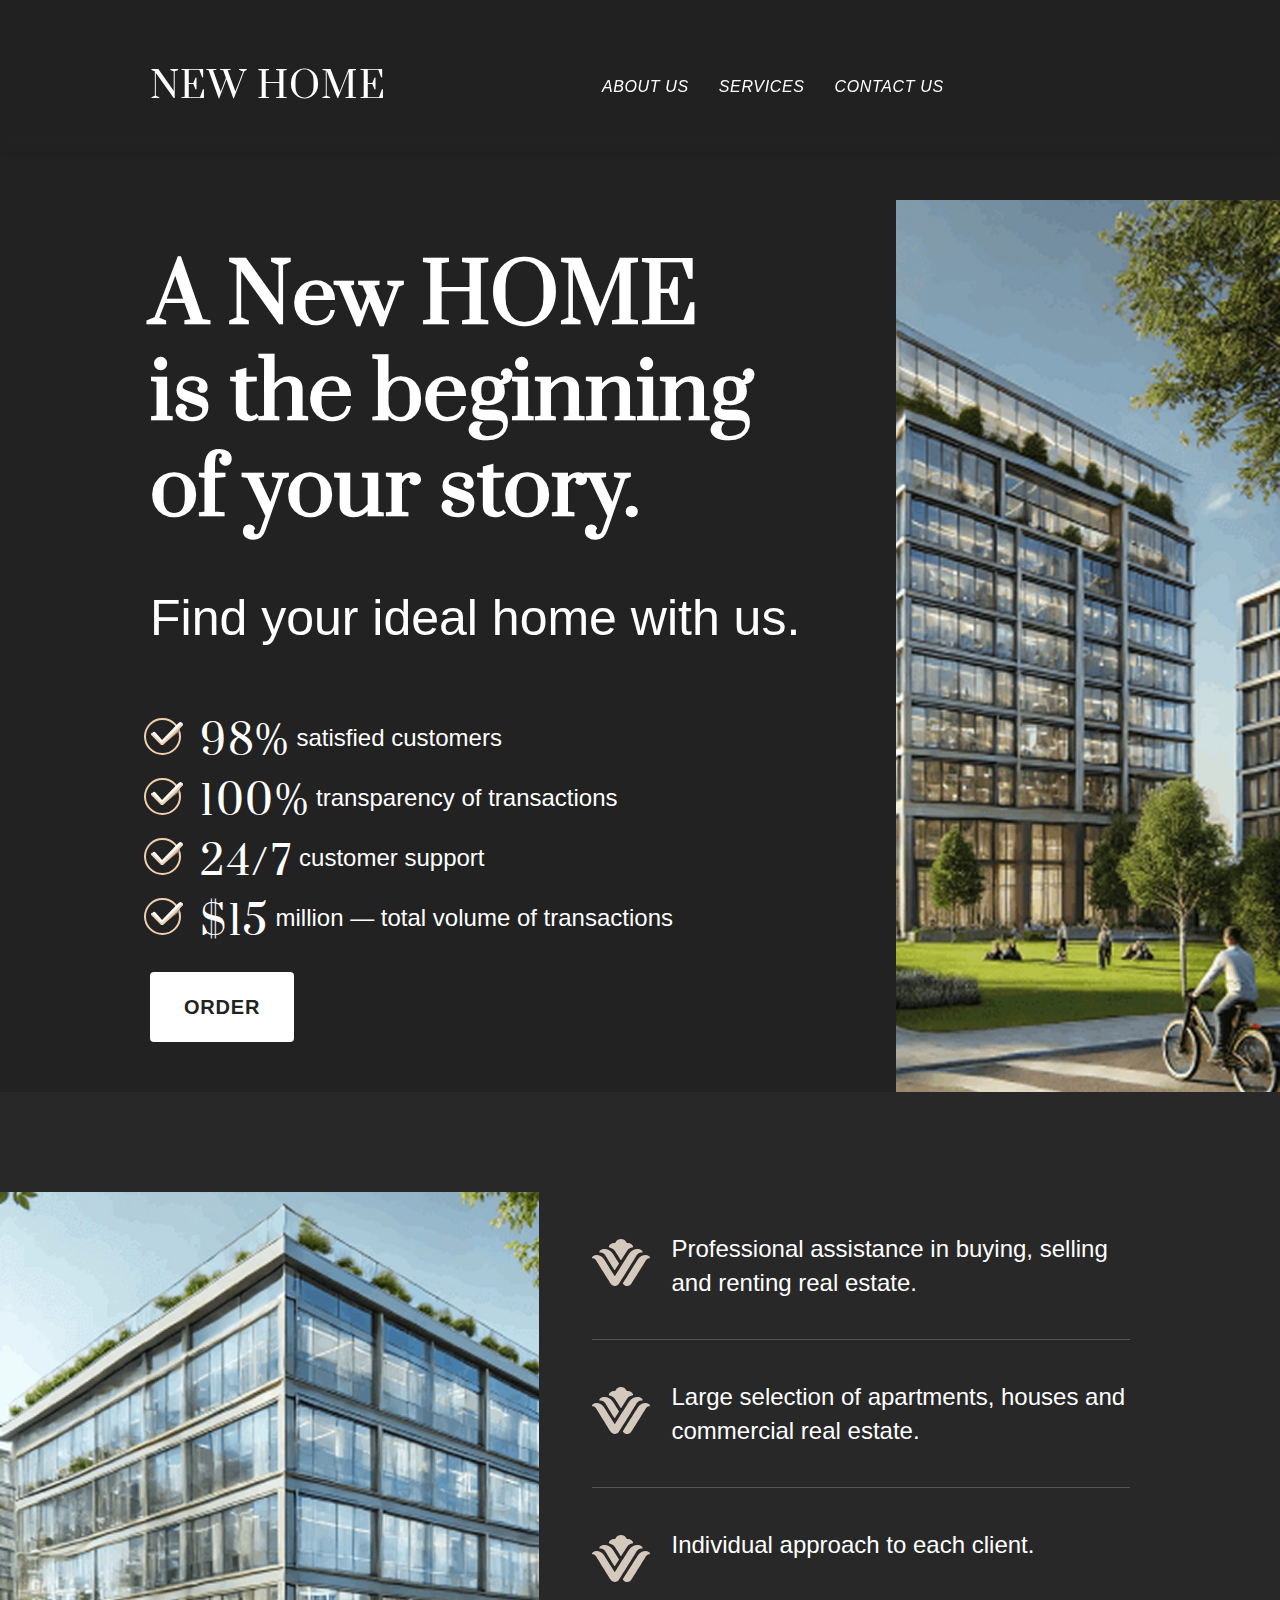
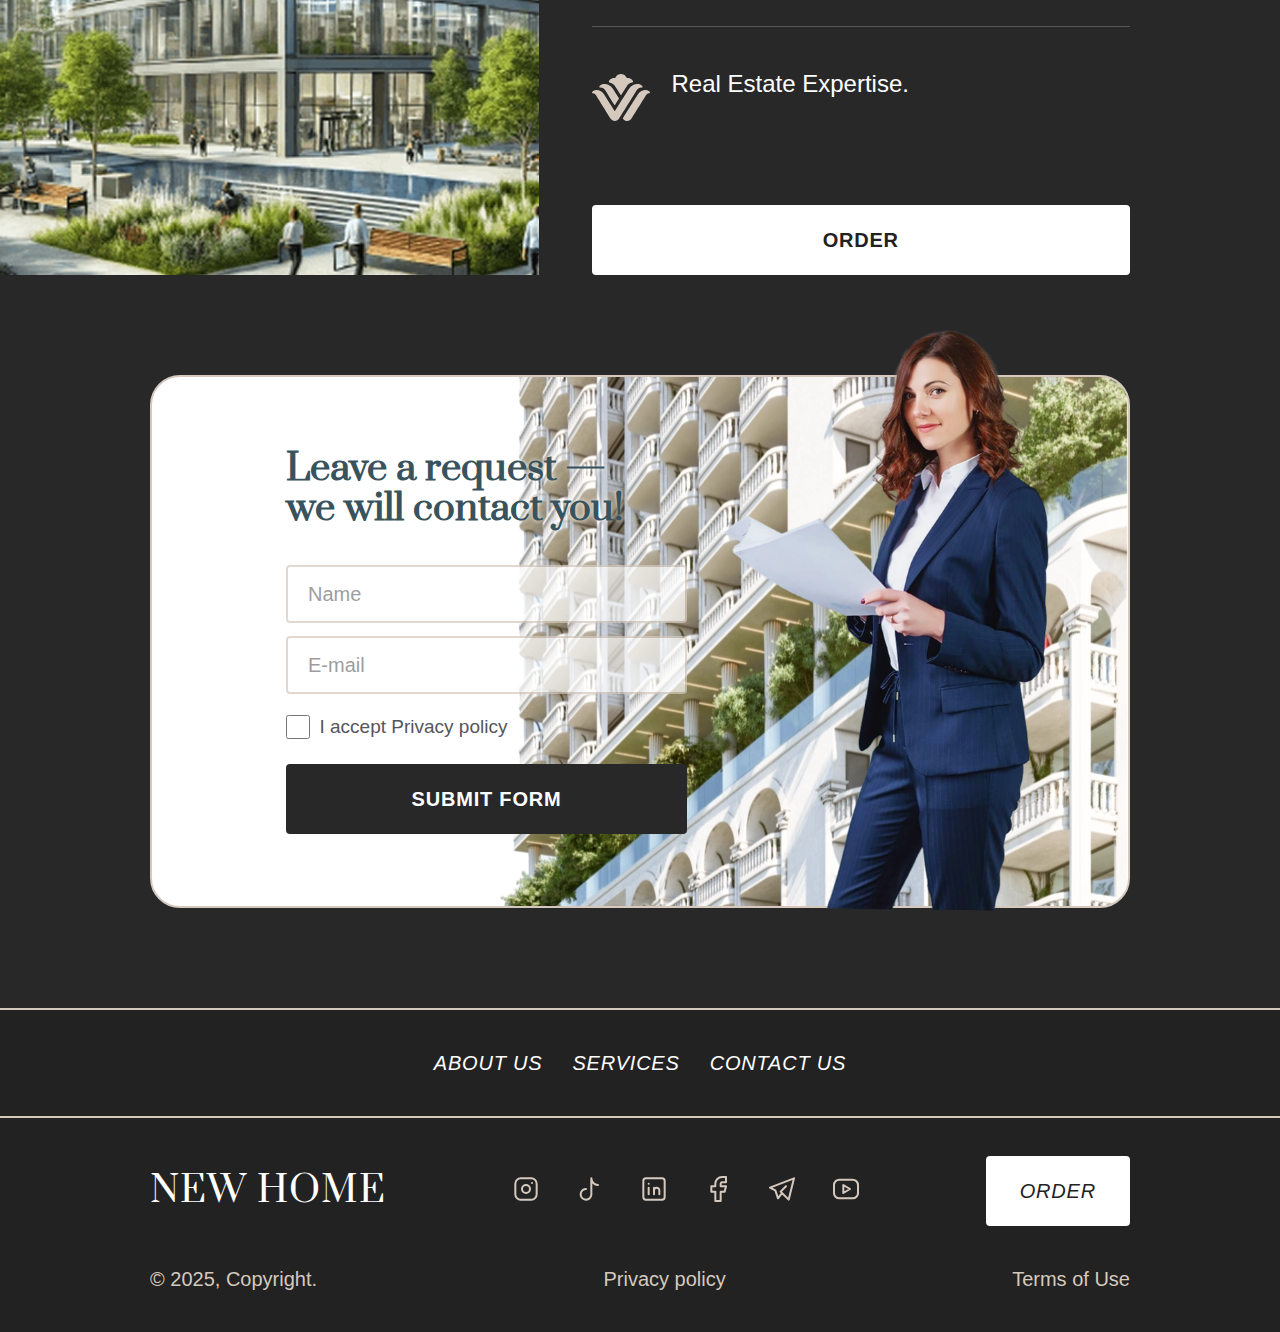
<file: index.html>
<!DOCTYPE html>
<html lang="en">

<head>
  <meta charset="UTF-8">
  <meta name="viewport" content="width=device-width, initial-scale=1.0">
  <link href="css/normalize.css" rel="stylesheet">
  <link href="css/global_style.css" rel="stylesheet">
  <link href="css/style.css" rel="stylesheet">
  <link href="css/media.css" rel="stylesheet">
  <link href="img/flag.svg" rel="shortcut icon">
  <title>New&nbsp;HOME</title>
</head>

<body class="body">
  <header class="header">
    <div class="container header__container">
      <a class="header__logo logo" href="#">New HOME</a>
      <nav class="header__nav nav">
        <ul class="nav__list list">
          <li class="nav__item"><a class="nav__link" href="#hero">About&nbsp;us</a></li>
          <li class="nav__item"><a class="nav__link" href="#offers">Services</a></li>
          <li class="nav__item"><a class="nav__link" href="#appeal">Contact&nbsp;us</a></li>
        </ul>
      </nav>
    </div>
  </header>
  <main class="main">
    <section class="hero" id="hero">
      <div class="container hero__container">
        <h1 class="hero__title">A&nbsp;New&nbsp;HOME is&nbsp;the beginning of&nbsp;your story.</h1>
        <p class="hero__descr">Find your ideal home with&nbsp;us.</p>
        <ul class="hero__list">
          <li class="hero__list-item">
            <p class="hero__digits">98%</p>
            <p class="hero__text">satisfied customers</p>
          </li>
          <li class="hero__list-item">
            <p class="hero__digits">100%</p>
            <p class="hero__text">transparency of&nbsp;transactions</p>
          </li>
          <li class="hero__list-item">
            <p class="hero__digits">24/7</p>
            <p class="hero__text">customer support</p>
          </li>
          <li class="hero__list-item">
            <p class="hero__digits">$15</p>
            <p class="hero__text">million&nbsp;&mdash; total volume of&nbsp;transactions</p>
          </li>
        </ul>
        <a class="button" href="#">Order</a>
      </div>
    </section>
    <section class="offers" id="offers">
      <div class="container offers__container">
        <div class="offers__left"></div>
        <div class="offers__center">
          <ul class="offers__list list">
            <li class="offers__list-item">
              <p class="offers__text">Professional assistance in&nbsp;buying, selling and renting real
                estate.</p>
            </li>
            <li class="offers__list-item">
              <p class="offers__text">Large selection of&nbsp;apartments, houses and commercial real
                estate.</p>
            </li>
            <li class="offers__list-item">
              <p class="offers__text">Individual approach to&nbsp;each client.</p>
            </li>
            <li class="offers__list-item">
              <p class="offers__text">Real Estate Expertise.</p>
            </li>
          </ul>
          <a class="button offers__button" href="#">Order</a>
        </div>
        <div class="offers__right"></div>
      </div>
    </section>
    <section class="appeal" id="appeal">
      <div class="container appeal__container">
        <div class="appeal__card">
          <h2 class="appeal__title">Leave a&nbsp;request&nbsp;&mdash; we&nbsp;will contact you!</h2>
          <form class="appeal__form form">
            <input class="form__input" type="name" placeholder="Name">
            <input class="form__input" type="email" placeholder="E-mail">
            <label class="form__checkbox checkbox">
              <input class="checkbox__input" id="form-check" type="checkbox" name="I accept Privacy policy">
              <span class="checkbox__text"> I&nbsp;accept Privacy policy</span>
            </label>

            <button class="button form__button" type="submit">Submit form</button>
          </form>
        </div>
      </div>
    </section>
  </main>

  <footer class="footer">
    <div class="footer__top">
      <div class="container footer__container">
        <nav class="header__nav nav">
          <ul class="nav__list list">
            <li class="nav__item"><a class="nav__link" href="#hero">About&nbsp;us</a></li>
            <li class="nav__item"><a class="nav__link" href="#offers">Services</a></li>
            <li class="nav__item"><a class="nav__link" href="#appeal">Contact&nbsp;us</a></li>
          </ul>
        </nav>
      </div>
    </div>
    <div class="footer__center">
      <div class="container footer__container">
        <a class="footer__logo logo" href="#">New&nbsp;HOME</a>
        <nav class="footer__social-nav social">
          <ul class="social__list list">
            <li class="social__item"><a class="social__link" href="#"><svg class="social__img" xmlns="http://www.w3.org/2000/svg" width="32" height="32" viewBox="0 0 32 32" fill="none">
                  <g clip-path="url(#clip0_65_1272)">
                    <path d="M21.332 5.33203H10.6654C7.71985 5.33203 5.33203 7.71985 5.33203 10.6654V21.332C5.33203 24.2775 7.71985 26.6654 10.6654 26.6654H21.332C24.2775 26.6654 26.6654 24.2775 26.6654 21.332V10.6654C26.6654 7.71985 24.2775 5.33203 21.332 5.33203Z" stroke-width="2" stroke-linecap="round" stroke-linejoin="round"></path>
                    <path d="M16 20C18.2091 20 20 18.2091 20 16C20 13.7909 18.2091 12 16 12C13.7909 12 12 13.7909 12 16C12 18.2091 13.7909 20 16 20Z" stroke-width="2" stroke-linecap="round" stroke-linejoin="round"></path>
                    <path d="M22 10V10.001" stroke-width="2" stroke-linecap="round" stroke-linejoin="round"></path>
                  </g>
                </svg></a></li>
            <li class="social__item"><a class="social__link" href="#"><svg class="social__img" xmlns="http://www.w3.org/2000/svg" width="32" height="32" viewBox="0 0 32 32" fill="none">
                  <g clip-path="url(#clip0_65_1273)">
                    <path d="M12.0013 15.9987C10.9465 15.9987 9.91533 16.3115 9.03826 16.8975C8.1612 17.4836 7.47761 18.3165 7.07395 19.2911C6.67028 20.2656 6.56466 21.3379 6.77045 22.3725C6.97624 23.4071 7.48419 24.3574 8.23007 25.1033C8.97595 25.8491 9.92626 26.3571 10.9608 26.5629C11.9954 26.7687 13.0677 26.6631 14.0423 26.2594C15.0168 25.8557 15.8498 25.1721 16.4358 24.2951C17.0218 23.418 17.3346 22.3869 17.3346 21.332V5.33203C17.3346 7.10014 18.037 8.79583 19.2873 10.0461C20.5375 11.2963 22.2332 11.9987 24.0013 11.9987" stroke-width="2" stroke-linecap="round" stroke-linejoin="round"></path>
                  </g>
                </svg></a></li>
            <li class="social__item"><a class="social__link" href="#"><svg class="social__img" xmlns="http://www.w3.org/2000/svg" width="32" height="32" viewBox="0 0 32 32" fill="none">
                  <g clip-path="url(#clip0_65_1274)">
                    <path d="M23.9987 5.33203H7.9987C6.52594 5.33203 5.33203 6.52594 5.33203 7.9987V23.9987C5.33203 25.4715 6.52594 26.6654 7.9987 26.6654H23.9987C25.4715 26.6654 26.6654 25.4715 26.6654 23.9987V7.9987C26.6654 6.52594 25.4715 5.33203 23.9987 5.33203Z" stroke-width="2" stroke-linecap="round" stroke-linejoin="round"></path>
                    <path d="M10.668 14.668V21.3346" stroke-width="2" stroke-linecap="round" stroke-linejoin="round"></path>
                    <path d="M10.668 10.668V10.6813" stroke-width="2" stroke-linecap="round" stroke-linejoin="round"></path>
                    <path d="M16 21.3346V14.668" stroke-width="2" stroke-linecap="round" stroke-linejoin="round"></path>
                    <path d="M21.3333 21.3346V17.3346C21.3333 16.6274 21.0524 15.9491 20.5523 15.449C20.0522 14.9489 19.3739 14.668 18.6667 14.668C17.9594 14.668 17.2811 14.9489 16.781 15.449C16.281 15.9491 16 16.6274 16 17.3346" stroke-width="2" stroke-linecap="round" stroke-linejoin="round"></path>
                  </g>
                </svg></a></li>
            <li class="social__item"><a class="social__link" href="#"><svg class="social__img" xmlns="http://www.w3.org/2000/svg" width="32" height="32" viewBox="0 0 32 32" fill="none">
                  <g clip-path="url(#clip0_65_1275)">
                    <path d="M9.33203 13.3333V18.6667H13.332V28H18.6654V18.6667H22.6654L23.9987 13.3333H18.6654V10.6667C18.6654 10.313 18.8058 9.97391 19.0559 9.72386C19.3059 9.47381 19.6451 9.33333 19.9987 9.33333H23.9987V4H19.9987C18.2306 4 16.5349 4.70238 15.2847 5.95262C14.0344 7.20286 13.332 8.89856 13.332 10.6667V13.3333H9.33203Z" stroke-width="2" stroke-linecap="round" stroke-linejoin="round"></path>
                  </g>
                </svg></a></li>
            <li class="social__item"><a class="social__link" href="#"><svg class="social__img" xmlns="http://www.w3.org/2000/svg" width="32" height="32" viewBox="0 0 32 32" fill="none">
                  <g clip-path="url(#clip0_65_1276)">
                    <path d="M20 13.332L14.6667 18.6654L22.6667 26.6654L28 5.33203L4 14.6654L9.33333 17.332L12 25.332L16 19.9987" stroke-width="2" stroke-linecap="round" stroke-linejoin="round"></path>
                  </g>
                </svg></a></li>
            <li class="social__item"><a class="social__link" href="#"><svg class="social__img" xmlns="http://www.w3.org/2000/svg" width="32" height="32" viewBox="0 0 32 32" fill="none">
                  <g clip-path="url(#clip0_65_1277)">
                    <path d="M22.6667 6.66797H9.33333C6.38781 6.66797 4 9.05578 4 12.0013V20.0013C4 22.9468 6.38781 25.3346 9.33333 25.3346H22.6667C25.6122 25.3346 28 22.9468 28 20.0013V12.0013C28 9.05578 25.6122 6.66797 22.6667 6.66797Z" stroke-width="2" stroke-linecap="round" stroke-linejoin="round"></path>
                    <path d="M13.332 12L19.9987 16L13.332 20V12Z" stroke-width="2" stroke-linecap="round" stroke-linejoin="round"></path>
                  </g>
                </svg></a></li>
          </ul>
        </nav>
        <a class="footer__button button" href="#">Order</a>
      </div>
    </div>
    <div class="footer__bottom">
      <div class="container footer__container">
        <p class="footer__copyright footer__text">&copy;&nbsp;2025, Copyright.</p>
        <a class="footer__privacy footer__text" href="#">Privacy policy</a>
        <a class="footer__terms footer__text" href="#">Terms of&nbsp;Use</a>
      </div>
    </div>
  </footer>
</body>

</html>
</file>
<file: css/global_style.css>
@charset "UTF-8";

@font-face {
  font-family: "Prata";
  font-display: swap;
  src: local("Prata Regular"), local("Prata-Regular"), url("../Prata-Regular.ttf");
  font-weight: 400;
  font-style: normal;
}

:root {
  --bg-color: #282829;
  --text-color: #fff;
  --dark-bg-color: #222;
  --input-text-color: #55565a;
  --reserve-color: #d5c9be;
}

* {
  box-sizing: border-box;
}

*::after,
*::before {
  box-sizing: border-box;
}

.body {
  margin: 0;
}

img {
  display: block;
  max-width: 100%;
  height: auto;
}

.body {
  margin: 0;
  font-family: Arial, Helvetica, sans-serif;
  font-style: normal;
  font-weight: 400;
  line-height: normal;
  color: var(--text-color);
  background-color: var(--dark-bg-color);
}

.container {
  margin: 0 auto;
  max-width: 1920px;
  min-width: 320px;
}

.section {
  margin-bottom: 70px;
  max-width: 100%;
}

.list {
  margin: 0;
  padding: 0;
  list-style-type: none;
}


/* links */

a {
  color: inherit;
  text-decoration: none;
  transition: text-decoration 0.2s ease, color 0.2s ease;
}

a:hover,
a:focus-visible {
  outline: none;
  text-decoration: underline;
  text-underline-offset: 5px;
  color: var(--reserve-color);
}

a:active {
  outline: none;
  text-shadow: 0 0 6px var(--text-color);
  color: var(--text-color);
}

.logo {
  position: relative;
  z-index: 50;
  flex-grow: 0;
  align-self: center;
  text-align: center;
  text-wrap: none;
  font-family: Prata;
  font-size: 36px;
  line-height: 150%;
  letter-spacing: 1.08px;
  text-transform: uppercase;
}

.logo:hover,
.logo:focus-visible {
  text-decoration: none;
}

.nav__list {
  display: flex;
  flex-wrap: wrap;
  justify-content: center;
  gap: 10px 30px;
}

.nav__link {
  position: relative;
  z-index: 50;
  font-size: 16px;
  font-style: italic;
  line-height: 150%;
  letter-spacing: 0.64px;
  text-transform: uppercase;
}

/* buttons */

.button {
  display: inline-block;
  margin: 0;
  padding: 32px 50px;
  max-width: 100%;
  text-align: center;
  word-wrap: break-word;
  font-size: 20px;
  font-weight: 700;
  line-height: 150%;
  letter-spacing: 0.8px;
  text-transform: uppercase;
  color: var(--dark-bg-color);
  background-color: var(--text-color);
  border-radius: 4px;
  border: none;

  transition: background-color 0.2s ease, outline 0.2s ease;
}

.button:hover {
  text-decoration: none;
  color: var(--dark-bg-color);
  outline-offset: 3px;
  outline: 5px solid var(--reserve-color);

}

.button:focus-visible:not(:hover):not(:active) {
  text-decoration: none;
  color: var(--dark-bg-color);
  outline-offset: 3px;
  outline: 5px solid var(--input-text-color);
}

.button:active {
  outline-offset: 3px;
  outline: 5px solid var(--text-color);
  background-color: var(--reserve-color);
}


/* forms */

.form__input {
  padding: 14px 20px 14px 40px;
  font-size: 24px;
  line-height: 150%;
  color: var(--input-text-color);
  opacity: 0.7;
  border-radius: 4px;
  border: 2px solid var(--reserve-color);
  background: var(--white, #FFF);
  transition: opacity 0.2s ease, border-color 0.2s ease;
}

.form__input:active,
.form__input:focus-visible {
  opacity: 1;
}

.form__input:not([value=""]):invalid {
  opacity: 1;
  border-color: red;
}

.checkbox {
  display: inline-block;
  padding: 13px 0;
  color: var(--input-text-color);
}

.checkbox__input {
  margin-right: 5px;
  width: 24px;
  height: 24px;
  border-radius: 4px;
}

.checkbox__text {
  vertical-align: super;
  font-size: 19px;
  line-height: 130%;
}

/* social */

.social__list {
  display: flex;
  flex-wrap: wrap;
  gap: 32px;
}

.social__img {
  stroke: var(--reserve-color);
}

.social__link:hover svg,
.social__link:focus-visible svg {
  stroke: var(--input-text-color);
}

.social__link:active svg {
  stroke: var(--text-color);
}
</file>
<file: css/style.css>
/* header */

.header {
  position: fixed;
  z-index: 10;
  top: 0;
  width: 100%;
}

.header__container {
  position: relative;
  padding: 60px 40% 30px 170px;
  display: flex;
  align-items: center;
  gap: 30px;
}

.header__nav {
  justify-self: stretch;
  align-self: center;
  flex-grow: 1
}



.header::after {
  content: "";
  position: absolute;
  z-index: 30;
  top: 0;
  left: 0;
  width: 100%;
  height: 95%;
  border-radius: 5px;
  background-color: var(--dark-bg-color);
  opacity: 0.8;
  box-shadow: 0 0 10px 10px var(--dark-bg-color);
}

/* hero */

.hero__container {
  position: relative;
  z-index: 1;
  padding: 350px 50% 50px 170px;
}

.hero__title {
  margin: 0;
  padding: 0;
  margin-bottom: 50px;
  font-family: Prata;
  font-size: 80px;
  line-height: 120%;
}

.hero__descr {
  display: inline-block;
  margin: 0;
  padding: 0;
  margin-bottom: 64px;
  font-size: 50px;
  line-height: 120%;
}

.hero__list {
  display: flex;
  flex-direction: column;
  list-style-image: url("../img/tick.svg");
  margin: 0;
  margin-bottom: 20px;
}

.hero__list-item {
  align-items: center;
  padding-left: 10px;
  font-size: 24px;
  line-height: 110%;
}

.hero__digits {
  margin: 0;
  display: inline-block;
  font-family: Prata;
  font-size: 40px;
  line-height: 150%;
  letter-spacing: 1.6px;
  text-transform: uppercase;
}

.hero__text {
  margin: 0;
  vertical-align: super;
  display: inline-block;
}

.hero__container::after {
  position: absolute;
  content: "";
  z-index: 100;
  bottom: 0;
  right: 0;
  width: 40%;
  height: 100%;
  background-repeat: no-repeat;
  background-size: cover;
  background-position: 100% 100%;
  background-image: url("../img/hero.jpg");
  background-image: -webkit-image-set(url("../img/hero.webp") type("image/webp"),
      url("../img/hero.jpg") type("image/jpeg"));

  background-image: image-set(url("../img/hero.webp") type("image/webp"),
      url("../img/hero.jpg") type("image/jpeg"));
}

.hero__button {
  font-size: 24px;
  letter-spacing: 0.96px;
}


/* offers */

.offers {
  padding: 100px 0;
  background-color: var(--bg-color);
}

.offers__container {
  display: grid;
  grid-template-columns: 1fr 614px 1fr;
  gap: 53px;
}

.offers__list {
  display: flex;
  flex-direction: column;
  margin-bottom: 40px;
}

.offers__list-item {
  position: relative;
  padding: 40px 0 40px 80px;
  align-items: start;
  font-size: 24px;
  line-height: 140%;
}

.offers__text::before {
  position: absolute;
  content: "";
  top: 47px;
  left: 0;
  width: 58px;
  height: 47px;
  flex-shrink: 0;
  background-image: url("../img/flag.svg");
  background-repeat: no-repeat;
  background-size: contain;
}

.offers__list-item:not(:last-of-type) {
  border-bottom: 1px solid var(--input-text-color);
}

.offers__text {
  margin: 0;
  min-height: 58px;
  vertical-align: top;
  display: inline-block;
}

.offers__button {
  width: 100%;
}

.offers__left {
  background-repeat: no-repeat;
  background-size: cover;
  background-image: url("../img/offer-left.jpg");
  background-image: -webkit-image-set(url("../img/offer-left.webp") type("image/webp"),
      url("../img/offer-left.jpg") type("image/jpeg"));

  background-image: image-set(url("../img/offer-left.webp") type("image/webp"),
      url("../img/offer-left.jpg") type("image/jpeg"));
}

.offers__right {
  background-repeat: no-repeat;
  background-size: cover;
  background-image: url("../img/offer-right.jpg");
  background-image: -webkit-image-set(url("../img/offer-right.webp") type("image/webp"),
      url("../img/offer-right.jpg") type("image/jpeg"));

  background-image: image-set(url("../img/offer-right.webp") type("image/webp"),
      url("../img/offer-right.jpg") type("image/jpeg"));
}

/* appeal */

.appeal {
  padding-bottom: 100px;
  background-color: var(--bg-color);
}

.appeal__container {
  padding: 0 150px;
}


.appeal__card {
  position: relative;
  padding: 72px 45% 72px 134px;
  border-radius: 30px;
  border: 2px solid #D5C9BE;
  background: #FFF;
  background-image: url("../img/form-bg.png");
  background-image: -webkit-image-set(url("../img/form-bg.webp") type("image/webp"),
      url("../img/form-bg.png") type("image/png"));

  background-image: image-set(url("../img/form-bg.webp") type("image/webp"),
      url("../img/form-bg.png") type("image/png"));
  background-repeat: no-repeat;
  background-position: center right;
}

.appeal__card::after {
  position: absolute;
  z-index: 20;
  content: "";
  bottom: -6px;
  right: 0;
  width: 45%;
  height: 120%;
  background-repeat: no-repeat;
  background-size: contain;
  background-position: left bottom;
  background-image: url("../img/form-women.png");
  background-image: -webkit-image-set(url("../img/form-women.webp") type("image/webp"),
      url("../img/form-women.png") type("image/png"));

  background-image: image-set(url("../img/form-women.webp") type("image/webp"),
      url("../img/form-women.png") type("image/png"));
}

.appeal__title {
  padding: 0;
  margin: 0;
  margin-bottom: 45px;
  font-family: Prata;
  font-size: 54px;
  line-height: 110%;
  color: #38535d;
  text-shadow: 0 0 5px var(--text-color);
}

.appeal__form {
  display: flex;
  flex-direction: column;
  align-items: stretch;
  gap: 13px;
}

.form__button {
  color: var(--text-color);
  background-color: var(--bg-color);
}

.form__button:hover,
.form__button:focus-visible:not(:hover):not(:active),
.form__button:active {
  color: var(--text-color);
}

/* footer */

.footer {
  display: flex;
  flex-direction: column;
  align-items: stretch;
}

.footer__container {
  padding: 38px 180px;
  display: flex;
  justify-content: space-between;
  align-items: center;
  gap: 20px;
}

.footer__top {
  border-top: 2px solid var(--reserve-color);
  border-bottom: 2px solid var(--reserve-color);
}

.footer__top .nav__link {
  font-size: 20px;
  letter-spacing: 0.8px;
}

.footer__button {
  font-style: italic;
  font-weight: 400;
}


.footer__text {
  margin: 0;
  padding: 0;
  font-size: 20px;
  line-height: 150%;
  color: var(--reserve-color);
}

.footer__bottom .footer__container {
  padding-top: 0;
  gap: 10px;
}
</file>
<file: css/media.css>
@media (max-width: 1600px) {
  :root {
    --x-padding: 150px;
    --y-padding: 72px;
  }

  .button {
    padding: 20px 34px;
  }

  .header__container {
    position: relative;
    padding-right: var(--x-padding);
    padding-left: var(--x-padding);
  }

  .hero__container {
    padding: 250px 32% 50px var(--x-padding);
  }

  .hero__container::after {
    width: 30%;
    height: calc(100% - 200px);
  }

  .offers__container {
    padding-right: var(--x-padding);
    grid-template-columns: 1fr 1fr;
  }

  .offers__right {
    display: none;
  }

  .appeal__container {
    padding: 0 var(--x-padding);
  }

  .appeal__title {
    margin-bottom: 36px;
    font-size: 36px;
  }

  .form__input {
    padding: 12px 20px;
    font-size: 20px;
  }

  .checkbox {
    padding: 8px 0;
  }

  .footer__container {
    padding: 38px var(--x-padding);
  }
}


@media (max-width: 1200px) {
  :root {
    --x-padding: 50px;
    --y-padding: 50px;
  }

  .hero__title {
    margin-bottom: 30px;
    font-size: 48px;
  }

  .hero__descr {
    margin-bottom: 30px;
    font-size: 40px;
  }

  .hero__list {
    padding: 0;
    list-style-image: none;
    list-style-type: none;
  }

  .hero__list-item {
    position: relative;
    padding-left: 50px;
    font-size: 20px;
  }

  .hero__list-item::before {
    position: absolute;
    content: "";
    top: 0;
    left: 0;
    width: 38px;
    height: 38px;
    flex-shrink: 0;
    background-image: url("../img/tick.svg");
    background-repeat: no-repeat;
    background-size: contain;
  }

  .hero__digits {
    font-size: 30px;
  }

  .button {
    padding: 16px 28px;
    font-size: 16px;
  }

  .offers__container {
    gap: 24px;
  }

  .offers__list-item {
    padding: 20px 0 20px 45px;
    font-size: 20px;
  }

  .offers__text::before {
    top: 23px;
    left: 0;
    width: 35px;
    height: 30px;
  }

  .offers__list {
    margin-bottom: 16px;
  }


  .appeal__card {
    padding: var(--y-padding) var(--x-padding);
    padding-right: 40%;
  }

  .appeal__card::after {
    width: 35%;
  }

  .footer__top .nav__link {
    font-size: 16px;
  }
}


@media (max-width: 991px) {
  :root {
    --x-padding: 50px;
    --y-padding: 50px;
  }

  .button {
    padding: 8px 14px;
    font-size: 14px;
  }


  .logo {
    font-size: 24px;
    width: fit-content;
  }

  .nav__link {
    font-size: 14px;
  }

  .header__container {
    padding: 30px var(--x-padding) 16px;
    gap: 30px;
  }

  .hero__container {
    padding: 130px 32% var(--y-padding) var(--x-padding);
  }

  .hero__container::after {
    height: calc(100% - 100px);
  }

  .hero__title {
    font-size: 40px;
  }

  .hero__descr {
    font-size: 36px;
  }


  .offers {
    padding: var(--y-padding) 0;
  }

  .appeal {
    padding-bottom: var(--y-padding);
  }

  .appeal__card {
    background-image: none;
  }

  .appeal__title {
    margin-bottom: 24px;
    font-size: 24px;
  }

  .form__input {
    padding: 8px 14px;
    font-size: 16px;
  }

  .checkbox__input {
    margin-right: 5px;
    width: 14px;
    height: 14px;
  }

  .checkbox__text {
    font-size: 14px;
  }

  .footer__container {
    padding: 14px var(--x-padding);
  }

  .social__list {
    gap: 10px;
  }

  .social__img {
    width: 24px;
    height: auto;
  }

  .footer__text {
    font-size: 12px;
  }
}



@media (max-width: 577px) {
  :root {
    --x-padding: 24px;
    --y-padding: 40px;
  }

  .button {
    font-size: 12px;
  }


  .header__container {
    flex-direction: column;
  }

  .header__nav {
    align-self: start;
    max-width: 100%;
    overflow: hidden;
    flex-grow: 0;
  }

  .nav__list {
    justify-content: space-between;
    flex-wrap: nowrap;
    gap: 8px 10px;
    overflow-x: scroll;
  }

  .nav__link,
  .footer__top .nav__link {
    font-size: 12px;
  }

  .header__container {
    padding: var(--x-padding);
    gap: 10px;

    box-sizing: border-box;
  }

  .hero__container {
    padding-right: var(--x-padding);
  }

  .hero__container::after {
    display: none;
  }

  .hero__title {
    margin-bottom: 18px;
    font-size: 36px;
  }

  .hero__descr {
    margin-bottom: 18px;
    font-size: 30px;
  }

  .hero__list-item {
    padding-left: 30px;
    font-size: 16px;
  }

  .hero__list-item::before {
    top: 5px;
    width: 20px;
    height: 20px;
  }

  .hero__digits {
    font-size: 24px;
  }

  .offers__container {
    grid-template-columns: auto 272px;
  }

  .offers__list-item {
    padding: 10px 0;
    padding-left: 30px;
    font-size: 18px;
  }

  .offers__text::before {
    top: 15px;
    left: 0;
    width: 25px;
    height: 20px;
  }

  .appeal__card {
    padding: var(--x-padding);
  }

  .appeal__card::after {
    display: none;
  }

  .appeal__title {
    margin-bottom: 18px;
    font-size: 20px;
  }

  .footer__center .footer__container {
    flex-direction: column;
  }

  .social__img {
    width: 20px;
  }
}
</file>
